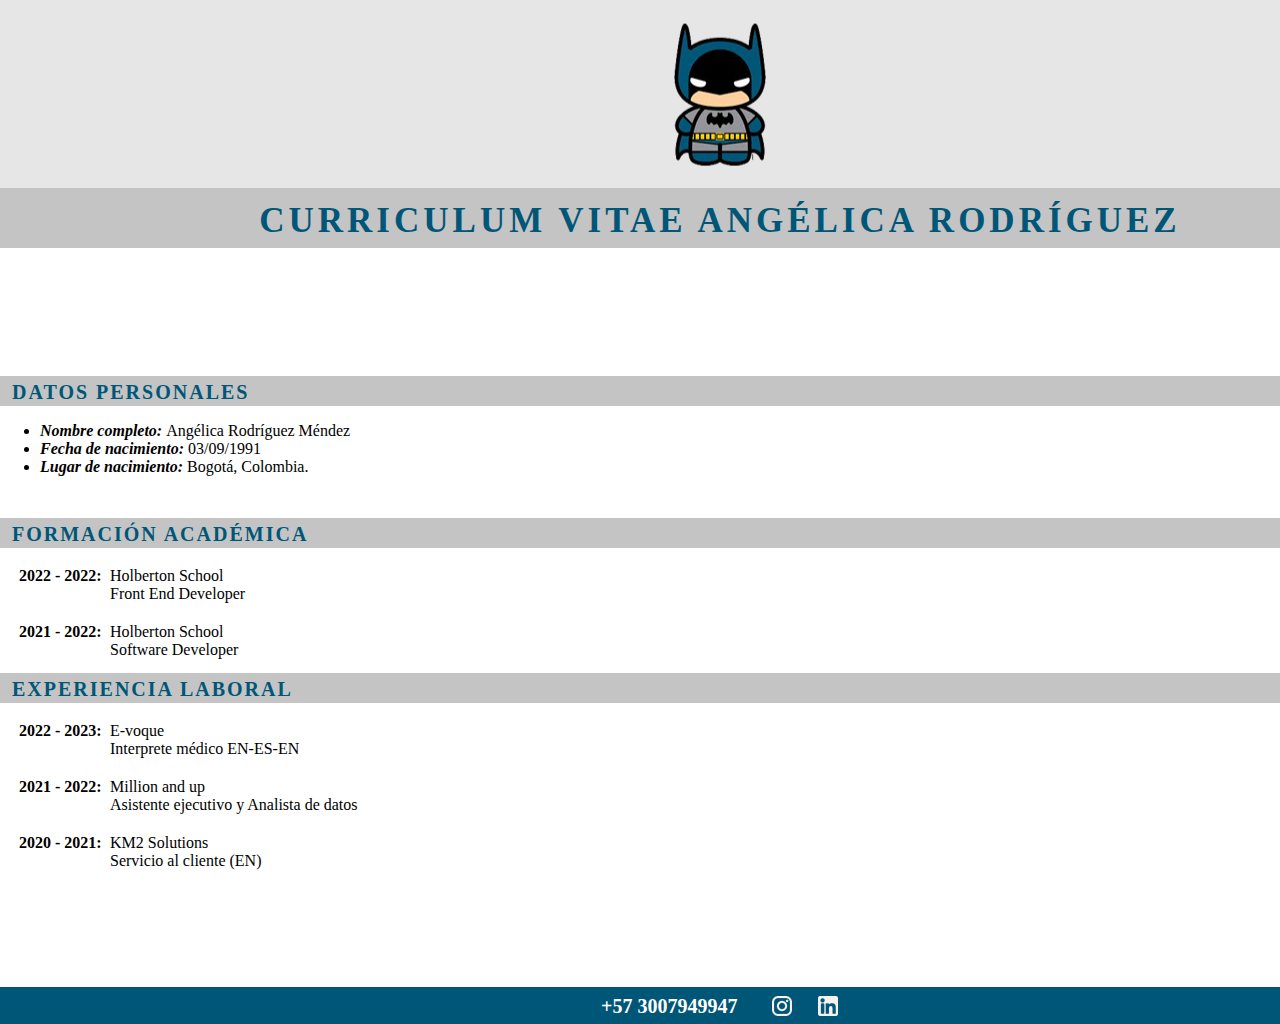
<file: Clase_7/index.html>
<!DOCTYPE html>
<html lang="en">

<head>
    <meta charset="UTF-8">
    <link href="css/styles.css" rel="stylesheet">
    <title>CV Angélica Rodríguez Méndez</title>
</head>

<body>
    <header></header>
    <main>
        <h1>CURRICULUM VITAE ANGÉLICA RODRÍGUEZ</h1>
        <section class="personal_info">
            <h2 class="subtitle">DATOS PERSONALES</h2>
            <ul>
                <li><i><b>Nombre completo: </b></i>Angélica Rodríguez Méndez</li>
                <li><i><b>Fecha de nacimiento:</b></i> 03/09/1991</li>
                <li><i><b>Lugar de nacimiento:</b></i> Bogotá, Colombia.</li>
            </ul>
        </section>
        <section class="academic_info">
            <h2 class="subtitle">FORMACIÓN ACADÉMICA</h2>
            <article>
                <div class="date"><b>2022 - 2022:</b></div>
                <ul class="no_style_list">
                    <li>Holberton School</li>
                    <li>Front End Developer</li>
                </ul>
            </article>
            <article>
                <div class="date"><b>2021 - 2022:</b></div>
                <ul class="no_style_list">
                    <li>Holberton School</li>
                    <li>Software Developer</li>
                </ul>
            </article>
        </section>
        <section class="job_info">
            <h2 class="subtitle">EXPERIENCIA LABORAL</h2>
            <article>
                <div class="date"><b>2022 - 2023:</b></div>
                <ul class="no_style_list">
                    <li>E-voque</li>
                    <li>Interprete médico EN-ES-EN</li>
                </ul>
            </article>
            <article>
                <div class="date"><b>2021 - 2022:</b></div>
                <ul class="no_style_list">
                    <li>Million and up</li>
                    <li>Asistente ejecutivo y Analista de datos</li>
                </ul>
            </article>
            <article>
                <div class="date"><b>2020 - 2021:</b></div>
                <ul class="no_style_list">
                    <li>KM2 Solutions</li>
                    <li>Servicio al cliente (EN)</li>
                </ul>
            </article>           
        </section>
    </main>
    <footer>
        <div class="phone">+57 3007949947</div>
        <div class="icon_ig"></div>
        <div class="icon_linkedin"></div>
    </footer>
</body>

</html>
</file>
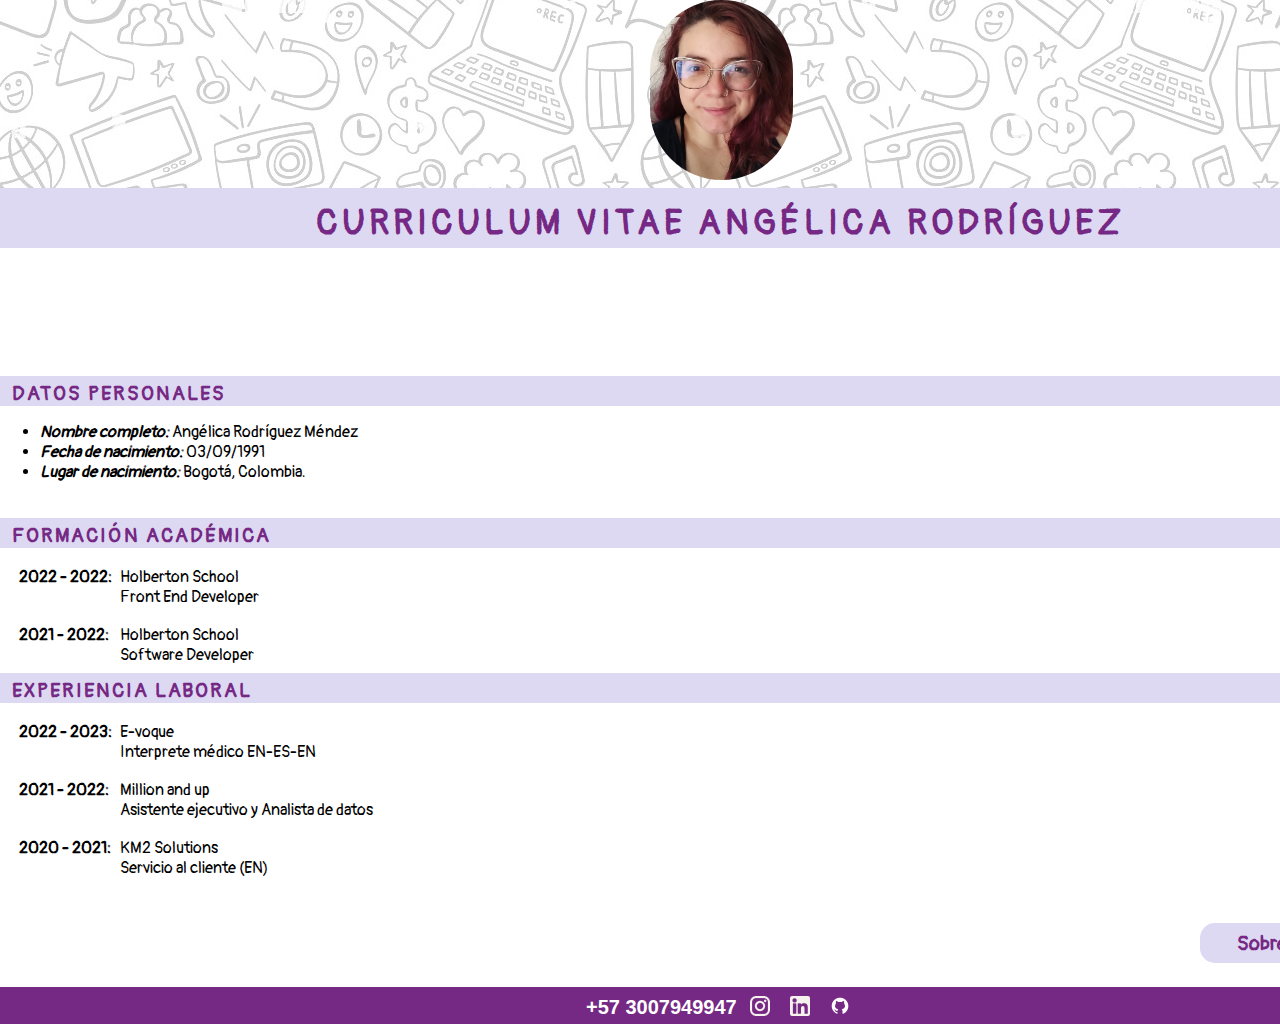
<file: Clase_8/index.html>
<!DOCTYPE html>
<html lang="en">

<head>
    <meta charset="UTF-8">
    <link href="css/index.css" rel="stylesheet">
    <link rel="preconnect" href="https://fonts.googleapis.com">
    <link rel="preconnect" href="https://fonts.gstatic.com" crossorigin>
    <link href="https://fonts.googleapis.com/css2?family=Pangolin&display=swap" rel="stylesheet">
    <title>CV Angélica Rodríguez Méndez</title>
</head>

<body>
    <header>
       <img class="photo_profile" src="img/photo.jpg" alt="Foto de perfil"> 
    </header>
    <main>
        <h1>CURRICULUM VITAE ANGÉLICA RODRÍGUEZ</h1>
        <section class="personal_info">
            <h2 class="subtitle">DATOS PERSONALES</h2>
            <ul>
                <li><i><b>Nombre completo: </b></i>Angélica Rodríguez Méndez</li>
                <li><i><b>Fecha de nacimiento:</b></i> 03/09/1991</li>
                <li><i><b>Lugar de nacimiento:</b></i> Bogotá, Colombia.</li>
            </ul>
        </section>
        <section class="academic_info">
            <h2 class="subtitle">FORMACIÓN ACADÉMICA</h2>
            <article>
                <div class="date"><b>2022 - 2022:</b></div>
                <ul class="no_style_list">
                    <li>Holberton School</li>
                    <li>Front End Developer</li>
                </ul>
            </article>
            <article>
                <div class="date"><b>2021 - 2022:</b></div>
                <ul class="no_style_list">
                    <li>Holberton School</li>
                    <li>Software Developer</li>
                </ul>
            </article>
        </section>
        <section class="job_info">
            <h2 class="subtitle">EXPERIENCIA LABORAL</h2>
            <article>
                <div class="date"><b>2022 - 2023:</b></div>
                <ul class="no_style_list">
                    <li>E-voque</li>
                    <li>Interprete médico EN-ES-EN</li>
                </ul>
            </article>
            <article>
                <div class="date"><b>2021 - 2022:</b></div>
                <ul class="no_style_list">
                    <li>Million and up</li>
                    <li>Asistente ejecutivo y Analista de datos</li>
                </ul>
            </article>
            <article>
                <div class="date"><b>2020 - 2021:</b></div>
                <ul class="no_style_list">
                    <li>KM2 Solutions</li>
                    <li>Servicio al cliente (EN)</li>
                </ul>
            </article>
            <a href="pages/about_me.html"><button class="about_me"><b>Sobre mi</b></button></a>
        </section>
    </main>
    <footer>
        <a href="https://wa.me/+573007949947" target="_blank"><button class="phone">+57 3007949947</button></a>
        <a href="https://www.instagram.com/kikalapera/" target="_blank"><button class="icon_ig"></button></a>
        <a href="https://www.linkedin.com/in/arodriguezm3/" target="_blank"><button class="icon_linkedin"></button></a>        
        <a href="https://github.com/angelicarm3" target="_blank"><button class="icon_github"></button></a>
    </footer>
</body>

</html>
</file>
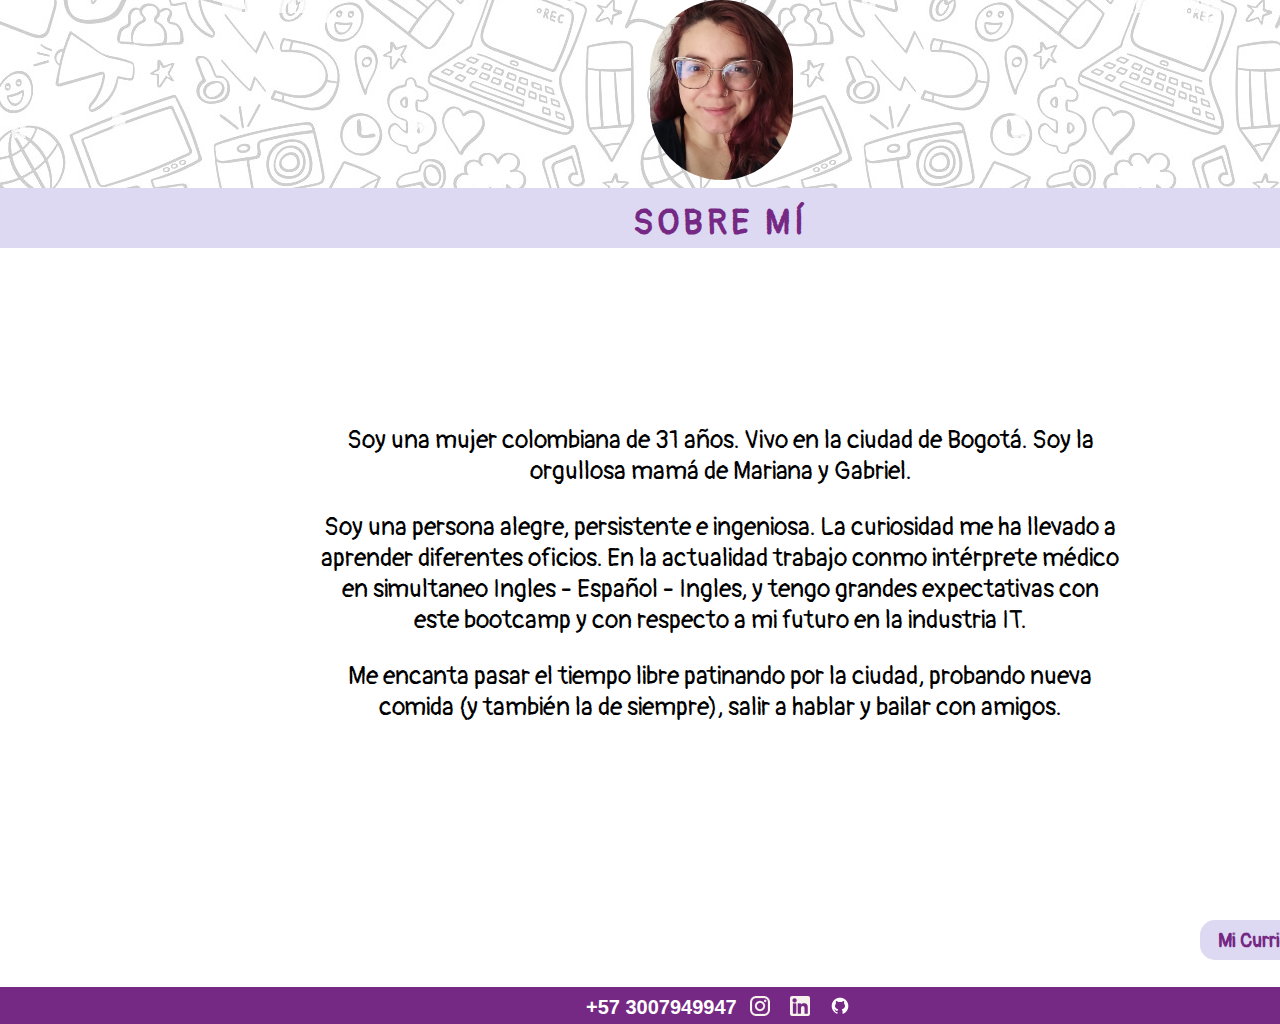
<file: Clase_8/pages/about_me.html>
<!DOCTYPE html>
<html lang="en">

<head>
    <meta charset="UTF-8">
    <link href="../css/about_me.css" rel="stylesheet">
    <link rel="preconnect" href="https://fonts.googleapis.com">
    <link rel="preconnect" href="https://fonts.gstatic.com" crossorigin>
    <link href="https://fonts.googleapis.com/css2?family=Pangolin&display=swap" rel="stylesheet">
    <title>CV Angélica Rodríguez Méndez</title>
</head>

<body>
    <header>
        <img class="photo_profile" src="../img/photo.jpg" alt="Foto de perfil">
    </header>
    <main>
        <h1>SOBRE MÍ</h1>
        <section class="description">
            <p>Soy una mujer colombiana de 31 años. Vivo en la ciudad de Bogotá. Soy la orgullosa mamá de Mariana y  Gabriel.</p>
            <p>Soy una persona alegre, persistente e ingeniosa. La curiosidad me ha llevado a aprender diferentes oficios. En la actualidad trabajo conmo intérprete médico en simultaneo Ingles - Español - Ingles, y tengo grandes expectativas con este bootcamp y con respecto a mi futuro en la  industria IT.</p>
            <p>Me encanta pasar el tiempo libre patinando por la ciudad, probando nueva comida (y también la de siempre), salir a hablar y bailar con amigos.</p>
        </section>
        <a href="../index.html"><button class="about_me"><b>Mi Curriculum</b></button></a>
        </section>
    </main>
    <footer>
        <a href="https://wa.me/+573007949947" target="_blank"><button class="phone">+57 3007949947</button></a>
        <a href="https://www.instagram.com/kikalapera/" target="_blank"><button class="icon_ig"></button></a>
        <a href="https://www.linkedin.com/in/arodriguezm3/" target="_blank"><button class="icon_linkedin"></button></a>
        <a href="https://github.com/angelicarm3" target="_blank"><button class="icon_github"></button></a>
    </footer>
</body>

</html>
</file>
<file: Clase_7/css/styles.css>
body {
    font-family: 'Times New Roman', Times, serif;
    width: 1440px;
}    
header {
    background-color: #E6E6E6;
    background-image: url(../img/logo_batman.png);
    background-position: center;
    background-repeat: no-repeat;
    height: 188px;
    left: 0px;
    position: absolute;
    top: 0px;
    width: 1440px;
}
h1 {
    background-color: #C4C4C4;
    box-sizing: border-box;
    color: #005677;
    font-size: 35px;
    font-weight: 700;
    height: 60px;
    left: 0px;
    letter-spacing: 4px;
    margin: 0;
    padding: 13px;
    position: absolute;
    text-align: center;
    top: 188px;
    width: 1440px;
}
section {    
    left: 0;
    position: absolute;
    width: 1440px;
}
.subtitle {
    background-color: #C4C4C4;    
    box-sizing: border-box;
    color: #005677;
    font-weight: 700;
    font-size: 20px;
    height: 30px;
    margin: 0;
    letter-spacing: 2px;
    padding: 5px 12px;
    
}
.personal_info {
    top: 376px;    
}
.academic_info {
    top: 518px;
}
article {
    position: relative;
}
.date {
    padding: 19px;
}
.no_style_list {
    margin: 0;
    list-style: none;
    padding-inline-start: 110px;
    position: absolute;
    top: 19px;
}
.job_info {
    top: 673px;
}
footer {
    background-color: #005677;
    box-sizing: border-box;    
    height: 37px;
    left: 0;
    padding: 8px;
    position: absolute;
    top: 987px;
    width: 1440px;
}
.phone {
    color: #FFFFFF;    
    font-weight: 700;
    font-size: 20px;
    left: 601px;
    position: absolute;
}
.icon_ig {
    background-image: url(../img/ico_instagram.png);
    height: 20px;
    left: 772px;
    position: absolute;
    top: 9px;
    width: 20px;
}
.icon_linkedin {
    background-image: url(../img/ico_linkedin.png);
    height: 20px;
    left: 818px;
    position: absolute;
    top: 9px;
    width: 20px;
}
</file>
<file: Clase_8/css/index.css>
body {
    font-family: 'Pangolin', cursive;
    width: 1440px;
}    
header {
    background-color: #EFEEF7;
    background-image: url(../img/background.jpg);
    background-position: center;    
    height: 188px;
    left: 0px;
    position: absolute;
    top: 0px;
    width: 1440px;
}
.photo_profile {
    border-radius: 95px;
    height: 180px;
    left: 650px;
    position: absolute;
}
h1 {
    background-color: #DDD9F2;
    box-sizing: border-box;
    color: #762984;
    font-size: 35px;
    font-weight: 700;
    height: 60px;
    left: 0px;
    letter-spacing: 4px;
    margin: 0;
    padding: 13px;
    position: absolute;
    text-align: center;
    top: 188px;
    width: 1440px;
}
section {    
    left: 0;
    position: absolute;
    width: 1440px;
}
.subtitle {
    background-color: #DDD9F2;    
    box-sizing: border-box;
    color: #762984;
    font-weight: 700;
    font-size: 20px;
    height: 30px;
    margin: 0;
    letter-spacing: 2px;
    padding: 5px 12px;    
}
.personal_info {
    top: 376px;    
}
.academic_info {
    top: 518px;
}
article {
    position: relative;
}
.date {
    padding: 19px;
}
.no_style_list {
    margin: 0;
    list-style: none;
    padding-inline-start: 120px;
    position: absolute;
    top: 19px;
}
.job_info {
    top: 673px;
}
.about_me {
    background-color: #DDD9F2;
    border-radius: 15px;
    color: #762984;
    font-family: 'Pangolin', cursive;
    font-size: 20px;
    height: 40px;
    left: 1200px;
    position: absolute;
    top: 250px;
    width: 150px;
}
footer {
    background-color: #762984;
    box-sizing: border-box;    
    height: 37px;
    left: 0;
    padding: 8px;
    position: absolute;
    top: 987px;
    width: 1440px;
}
button {
    background-color: transparent;
    border: none;
}
.phone {
    color: #FFFFFF;    
    font-weight: 700;
    font-size: 20px;
    left: 580px;
    position: absolute;
}
.icon_ig {
    background-image: url(../img/ico_instagram.png);
    height: 20px;
    left: 750px;
    position: absolute;
    top: 9px;
    width: 20px;
}
.icon_linkedin {
    background-image: url(../img/ico_linkedin.png);
    height: 20px;
    left: 790px;
    position: absolute;
    top: 9px;
    width: 20px;
}
.icon_github {
    background-image: url(../img/ico_github.png);
    height: 20px;
    left: 830px;
    position: absolute;
    top: 9px;
    width: 20px;
    
}
</file>
<file: Clase_8/css/about_me.css>
body {
    font-family: 'Pangolin', cursive;
    width: 1440px;
}    
header {
    background-color: #EFEEF7;
    background-image: url(../img/background.jpg);
    background-position: center;    
    height: 188px;
    left: 0px;
    position: absolute;
    top: 0px;
    width: 1440px;
}
.photo_profile {
    border-radius: 95px;
    height: 180px;
    left: 650px;
    position: absolute;
}
h1 {
    background-color: #DDD9F2;
    box-sizing: border-box;
    color: #762984;
    font-size: 35px;
    font-weight: 700;
    height: 60px;
    left: 0px;
    letter-spacing: 4px;
    margin: 0;
    padding: 13px;
    position: absolute;
    text-align: center;
    top: 188px;
    width: 1440px;
}
.description {
    font-size: 25px;
    left: 320px;
    position: absolute;
    text-align: center;
    top: 400px;
    width: 800px;
}
.about_me {
    background-color: #DDD9F2;
    border-radius: 15px;
    color: #762984;
    font-family: 'Pangolin', cursive;
    font-size: 20px;
    height: 40px;
    left: 1200px;
    position: absolute;
    top: 920px;
    width: 150px;
}
footer {
    background-color: #762984;
    box-sizing: border-box;    
    height: 37px;
    left: 0;
    padding: 8px;
    position: absolute;
    top: 987px;
    width: 1440px;
}
button {
    background-color: transparent;
    border: none;
}
.phone {
    color: #FFFFFF;    
    font-weight: 700;
    font-size: 20px;
    left: 580px;
    position: absolute;
}
.icon_ig {
    background-image: url(../img/ico_instagram.png);
    height: 20px;
    left: 750px;
    position: absolute;
    top: 9px;
    width: 20px;
}
.icon_linkedin {
    background-image: url(../img/ico_linkedin.png);
    height: 20px;
    left: 790px;
    position: absolute;
    top: 9px;
    width: 20px;
}
.icon_github {
    background-image: url(../img/ico_github.png);
    height: 20px;
    left: 830px;
    position: absolute;
    top: 9px;
    width: 20px;
    
}
</file>
